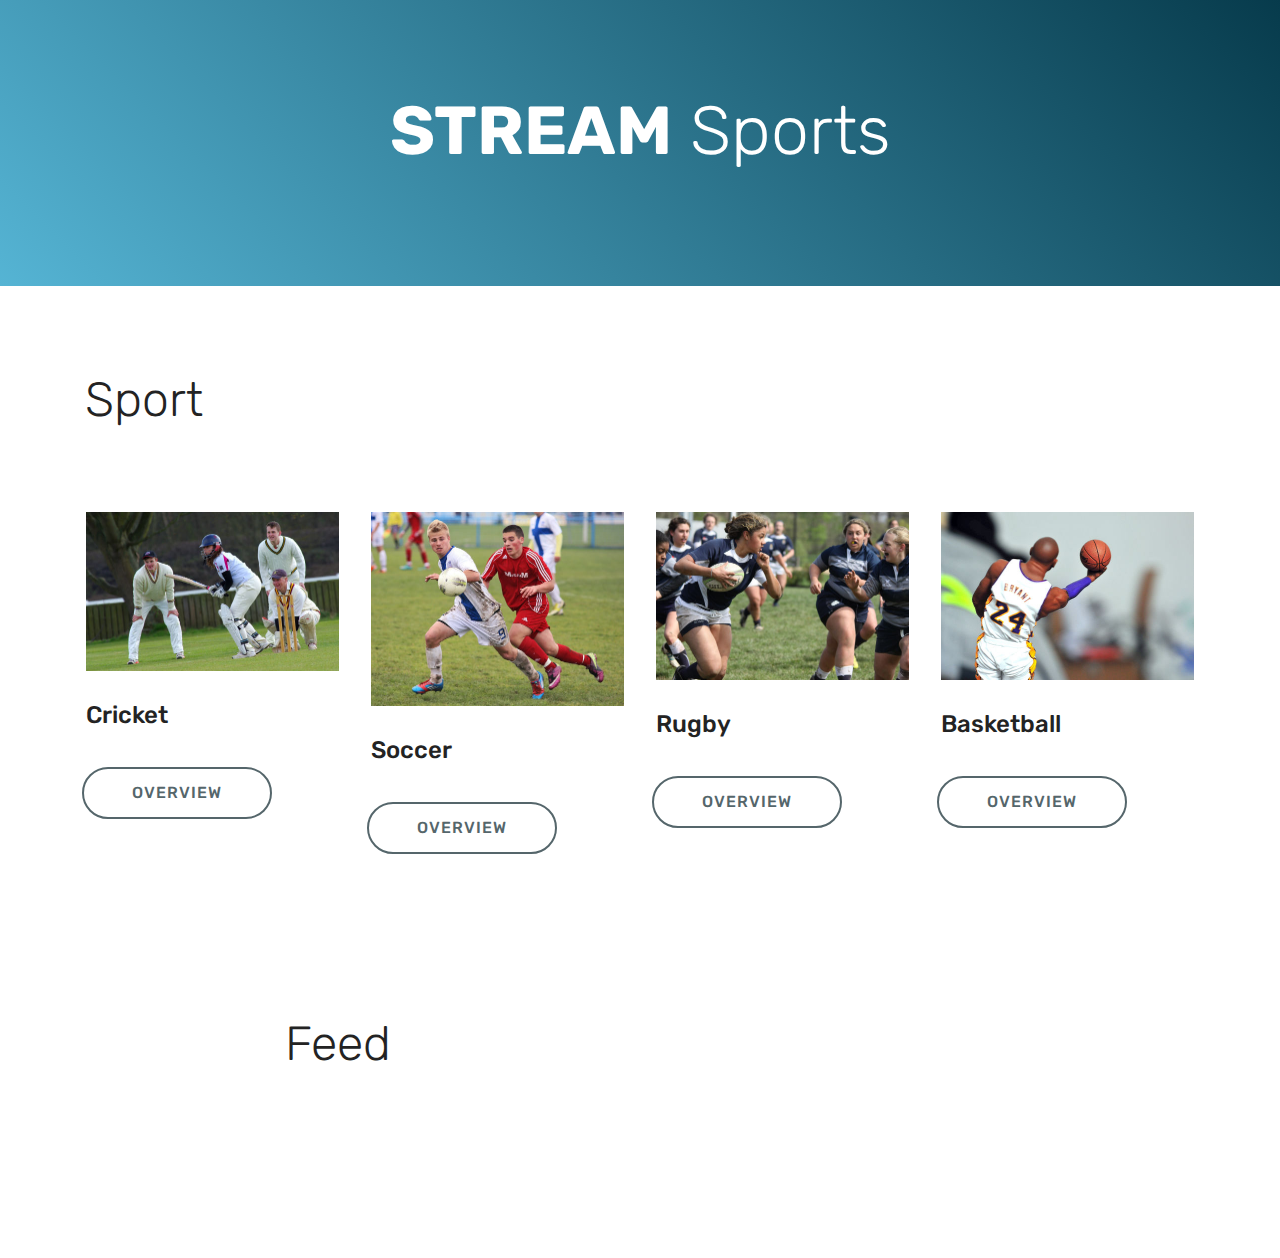
<file: index.html>
<!DOCTYPE html>
<html  >
<head>
  <meta charset="UTF-8">
  <meta http-equiv="X-UA-Compatible" content="IE=edge">
  <meta name="generator" content="Mobirise v4.10.4, mobirise.com">
  <meta name="viewport" content="width=device-width, initial-scale=1, minimum-scale=1">
  <link rel="shortcut icon" href="assets/images/logo4.png" type="image/x-icon">
  <meta name="description" content="">
  
  <title>Home of Sports</title>
  <link rel="stylesheet" href="assets/web/assets/mobirise-icons/mobirise-icons.css">
  <link rel="stylesheet" href="assets/tether/tether.min.css">
  <link rel="stylesheet" href="assets/bootstrap/css/bootstrap.min.css">
  <link rel="stylesheet" href="assets/bootstrap/css/bootstrap-grid.min.css">
  <link rel="stylesheet" href="assets/bootstrap/css/bootstrap-reboot.min.css">
  <link rel="stylesheet" href="assets/theme/css/style.css">
  <link rel="stylesheet" href="assets/mobirise/css/mbr-additional.css" type="text/css">
  
  
  
</head>
<body>
  <section class="header5 cid-rvy8c4vuF9" id="header5-0">

    

    
    <div class="container">
        <div class="row justify-content-center">
            <div class="mbr-white col-md-10">
                <h1 class="mbr-section-title align-center pb-3 mbr-fonts-style display-1"><strong>
                    STREAM</strong> Sports</h1>
                
                
            </div>
        </div>
    </div>

    
</section>

<section class="engine"><a href="https://mobirise.info/c"></a></section><section class="services1 cid-rvy8utDqqA" id="services1-2">
    <!---->
    
    <!---->
    <!--Overlay-->
    
    <!--Container-->
    <div class="container">
        <div class="row justify-content-center">
            <!--Titles-->
            <div class="title pb-5 col-12">
                <h2 class="align-left pb-3 mbr-fonts-style display-2">Sport</h2>
                
            </div>
            <!--Card-1-->
            <div class="card col-12 col-md-6 p-3 col-lg-3">
                <div class="card-wrapper">
                    <div class="card-img">
                        <img src="assets/images/mbr-506x319.jpg" alt="Mobirise" title="">
                    </div>
                    <div class="card-box">
                        <h4 class="card-title mbr-fonts-style display-5">
                            Cricket</h4>
                        
                        <!--Btn-->
                        <div class="mbr-section-btn align-left"><a href="https://streamcompany.github.io/sports/cricket.html?sport=cricket" class="btn btn-warning-outline display-4">OVERVIEW</a></div>
                    </div>
                </div>
            </div>
            <!--Card-2-->
            <div class="card col-12 col-md-6 p-3 col-lg-3">
                <div class="card-wrapper">
                    <div class="card-img">
                        <img src="assets/images/mbr-506x389.jpg" alt="Mobirise" title="">
                    </div>
                    <div class="card-box">
                        <h4 class="card-title mbr-fonts-style display-5">Soccer<br></h4>
                        
                        <!--Btn-->
                        <div class="mbr-section-btn align-left"><a href="https://streamcompany.github.io/sports/soccer.html?sport=soccer" class="btn btn-warning-outline display-4">OVERVIEW</a></div>
                    </div>
                </div>
            </div>
            <!--Card-3-->
            <div class="card col-12 col-md-6 p-3 col-lg-3">
                <div class="card-wrapper">
                    <div class="card-img">
                        <img src="assets/images/mbr-506x337.jpg" alt="Mobirise" title="">
                    </div>
                    <div class="card-box">
                        <h4 class="card-title mbr-fonts-style display-5">
                            Rugby</h4>
                        
                        <!--Btn-->
                        <div class="mbr-section-btn align-left"><a href="https://streamcompany.github.io/sports/rugby.html?sport=rugby" class="btn btn-warning-outline display-4">OVERVIEW</a></div>
                    </div>
                </div>
            </div>
            <!--Card-4-->
            <div class="card col-12 col-md-6 p-3 col-lg-3 last-child">
                <div class="card-wrapper">
                    <div class="card-img">
                        <img src="assets/images/mbr-506x336.jpg" alt="Mobirise" title="">
                    </div>
                    <div class="card-box">
                        <h4 class="card-title mbr-fonts-style display-5">Basketball</h4>
                        
                        <!--Btn-->
                        <div class="mbr-section-btn align-left"><a href="https://streamcompany.github.io/sports/basketball.html?sport=basketball" class="btn btn-warning-outline display-4">OVERVIEW</a></div>
                    </div>
                </div>
            </div>
        </div>
    </div>
</section>

<section class="mbr-section content4 cid-rvyeJQWAVs" id="content4-10">

    

    <div class="container">
        <div class="media-container-row">
            <div class="title col-12 col-md-8">
                <h2 class="align-center pb-3 mbr-fonts-style display-2">Feed</h2>
                
                
            </div>
        </div>
    </div>
</section>

<section class="mbr-section article content1 cid-rvyeR4o2IA" id="content1-11">
    
     

    <div class="container">
        <div class="media-container-row">
            <div class="mbr-text col-12 mbr-fonts-style display-7 col-md-8"><p><strong><script async src="https://cse.google.com/cse.js?cx=012222161208944868770:rjhk2xampgk"></script>
<div class="gcse-searchresults-only"></div></strong></p></div>
        </div>
    </div>
</section>


  <script src="assets/web/assets/jquery/jquery.min.js"></script>
  <script src="assets/popper/popper.min.js"></script>
  <script src="assets/tether/tether.min.js"></script>
  <script src="assets/bootstrap/js/bootstrap.min.js"></script>
  <script src="assets/smoothscroll/smooth-scroll.js"></script>
  <script src="assets/theme/js/script.js"></script>
  
  
</body>
</html>
</file>
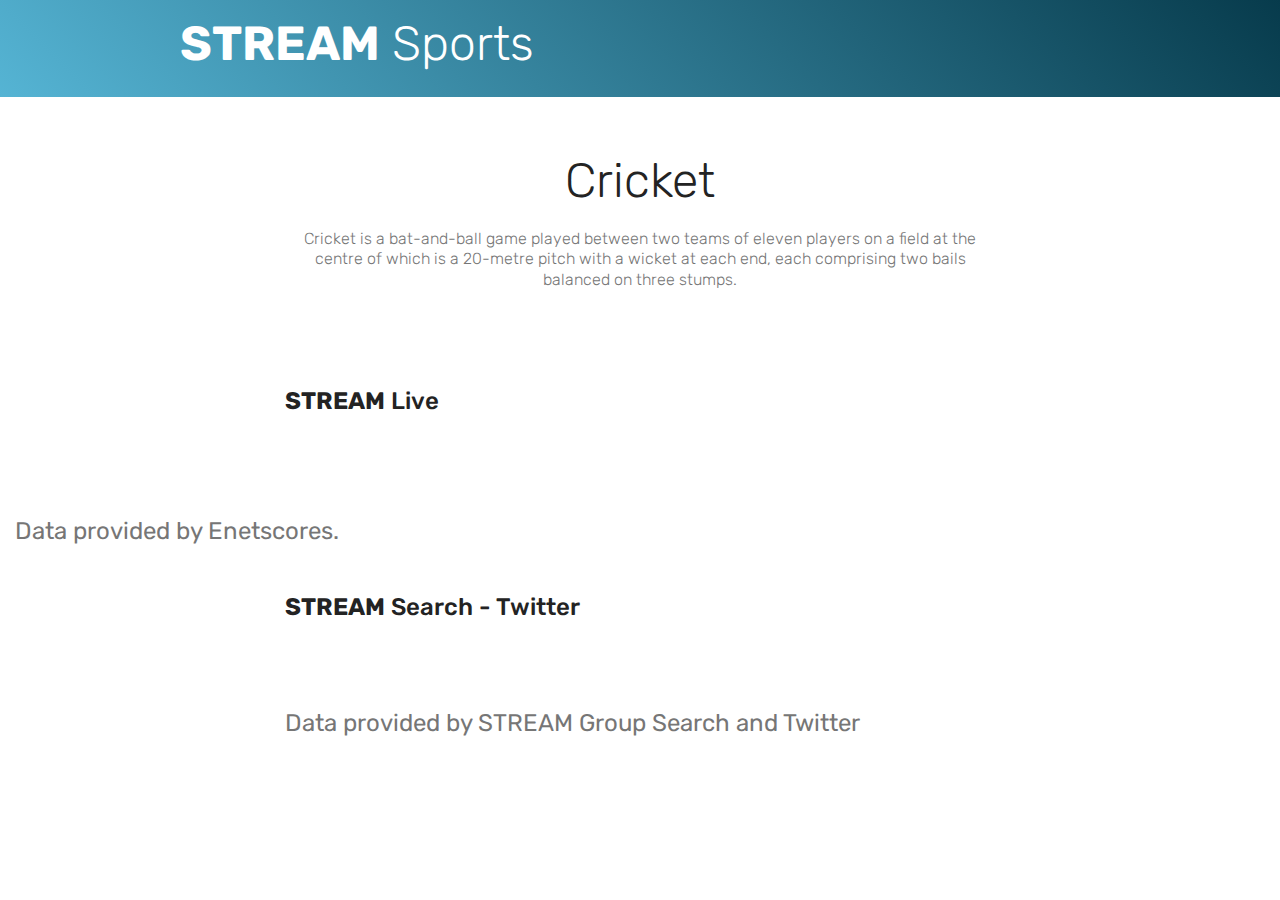
<file: cricket.html>
<!DOCTYPE html>
<html  >
<head>
  <meta charset="UTF-8">
  <meta http-equiv="X-UA-Compatible" content="IE=edge">
  <meta name="generator" content="Mobirise v4.10.4, mobirise.com">
  <meta name="viewport" content="width=device-width, initial-scale=1, minimum-scale=1">
  <link rel="shortcut icon" href="assets/images/logo4.png" type="image/x-icon">
  <meta name="description" content="Get the latest information for Cricket, including live scores, latest trends and teams. Only on STREAM Sports.">
  
  <title>Cricket Home - STREAM Sports</title>
  <link rel="stylesheet" href="assets/web/assets/mobirise-icons/mobirise-icons.css">
  <link rel="stylesheet" href="assets/tether/tether.min.css">
  <link rel="stylesheet" href="assets/bootstrap/css/bootstrap.min.css">
  <link rel="stylesheet" href="assets/bootstrap/css/bootstrap-grid.min.css">
  <link rel="stylesheet" href="assets/bootstrap/css/bootstrap-reboot.min.css">
  <link rel="stylesheet" href="assets/theme/css/style.css">
  <link rel="stylesheet" href="assets/mobirise/css/mbr-additional.css" type="text/css">
  
  
  
</head>
<body>
  <section class="header5 cid-rvya4i3rJu" id="header5-3">

    

    
    <div class="container">
        <div class="row justify-content-center">
            <div class="mbr-white col-md-10">
                <h1 class="mbr-section-title align-center pb-3 mbr-fonts-style display-2"><strong>
                    STREAM</strong> Sports</h1>
                
                
            </div>
        </div>
    </div>

    
</section>

<section class="engine"><a href="https://mobirise.info/j">website templates</a></section><section class="mbr-section content4 cid-rvyazPKRkl" id="content4-5">

    

    <div class="container">
        <div class="media-container-row">
            <div class="title col-12 col-md-8">
                <h2 class="align-center pb-3 mbr-fonts-style display-2">Cricket</h2>
                <h3 class="mbr-section-subtitle align-center mbr-light mbr-fonts-style display-7">Cricket is a bat-and-ball game played between two teams of eleven players on a field at the centre of which is a 20-metre pitch with a wicket at each end, each comprising two bails balanced on three stumps.</h3>
                
            </div>
        </div>
    </div>
</section>

<section class="mbr-section content4 cid-rvyaOc8xbb" id="content4-6">

    

    <div class="container">
        <div class="media-container-row">
            <div class="title col-12 col-md-8">
                <h2 class="align-center pb-3 mbr-fonts-style display-5"><strong>STREAM</strong> Live</h2>
                
                
            </div>
        </div>
    </div>
</section>

<section class="mbr-section article content1 cid-rvybdfCXtO" id="content1-7">
<script type="text/javascript" src="https://widget.enetscores.com/FW547A29AC9E220D52"></script>
</section>

<section class="mbr-section article content1 cid-rvybnkmlaW" id="content1-8">
            <div class="mbr-text col-12 mbr-fonts-style display-5 col-md-8">Data provided by Enetscores.</div>
</section>

<section class="mbr-section content4 cid-rvycE6ZI0c" id="content4-9">

    

    <div class="container">
        <div class="media-container-row">
            <div class="title col-12 col-md-8">
                <h2 class="align-center pb-3 mbr-fonts-style display-5"><strong>STREAM</strong>&nbsp;Search - Twitter</h2>
                
                
            </div>
        </div>
    </div>
</section>

<section class="mbr-section article content1 cid-rvycJu1Mfq" id="content1-a">
    
     

    <div class="container">
        <div class="media-container-row">
            <div class="mbr-text col-12 mbr-fonts-style display-7 col-md-8"><p><strong><script async src="https://cse.google.com/cse.js?cx=012222161208944868770:rjhk2xampgk"></script>
<div class="gcse-searchresults-only"></div></strong></p></div>
        </div>
    </div>
</section>

<section class="mbr-section article content1 cid-rvyddkmZ0M" id="content1-i">
    
     

    <div class="container">
        <div class="media-container-row">
            <div class="mbr-text col-12 mbr-fonts-style display-5 col-md-8">Data provided by STREAM Group Search and Twitter</div>
        </div>
    </div>
</section>


  <script src="assets/web/assets/jquery/jquery.min.js"></script>
  <script src="assets/popper/popper.min.js"></script>
  <script src="assets/tether/tether.min.js"></script>
  <script src="assets/bootstrap/js/bootstrap.min.js"></script>
  <script src="assets/smoothscroll/smooth-scroll.js"></script>
  <script src="assets/theme/js/script.js"></script>
  
  
</body>
</html>
</file>
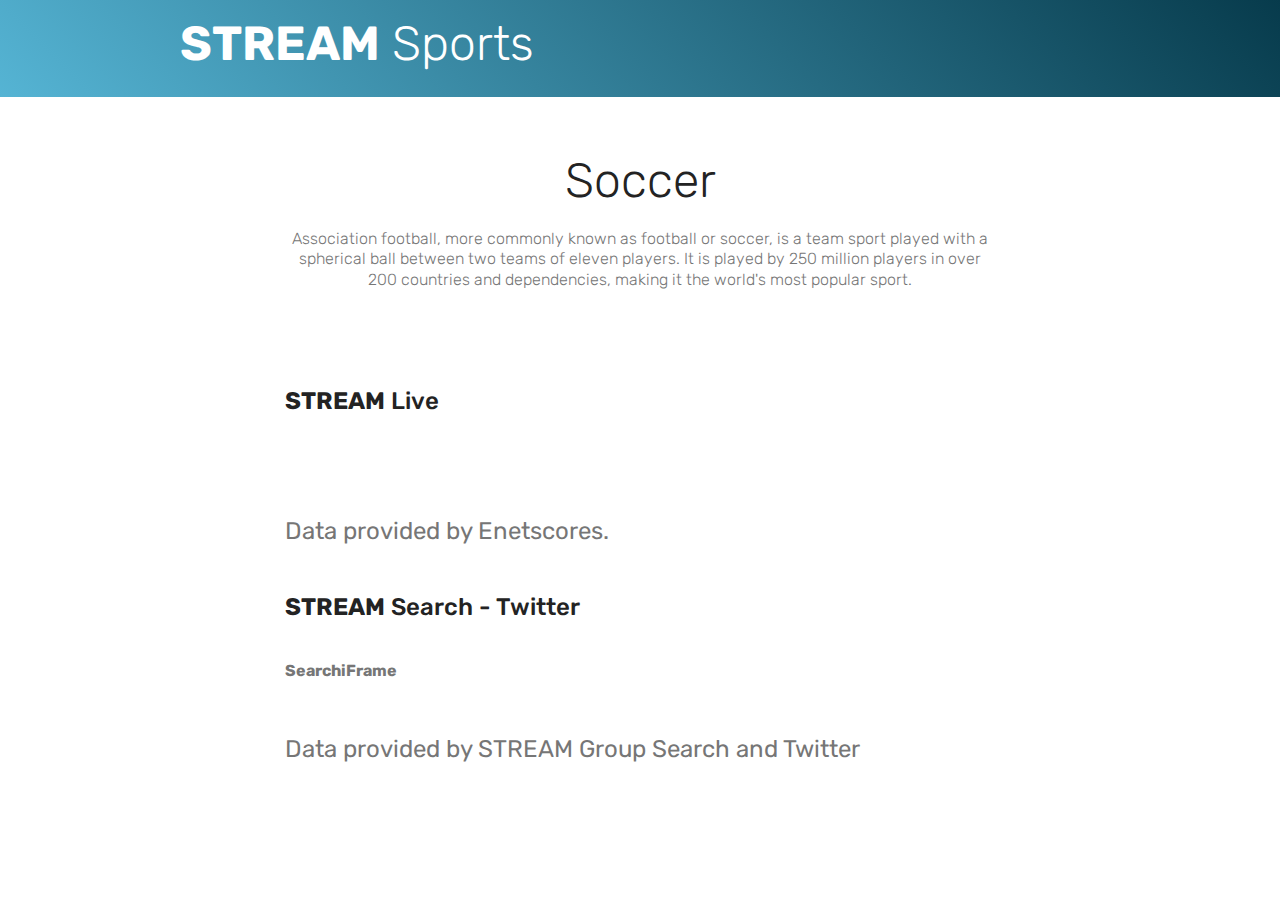
<file: soccer.html>
<!DOCTYPE html>
<html  >
<head>
  <meta charset="UTF-8">
  <meta http-equiv="X-UA-Compatible" content="IE=edge">
  <meta name="generator" content="Mobirise v4.10.4, mobirise.com">
  <meta name="viewport" content="width=device-width, initial-scale=1, minimum-scale=1">
  <link rel="shortcut icon" href="assets/images/logo4.png" type="image/x-icon">
  <meta name="description" content="Get the latest information for Soccer, including live scores, latest trends and teams. Only on STREAM Sports.">
  
  <title>Soccer Home - STREAM Sports</title>
  <link rel="stylesheet" href="assets/web/assets/mobirise-icons/mobirise-icons.css">
  <link rel="stylesheet" href="assets/tether/tether.min.css">
  <link rel="stylesheet" href="assets/bootstrap/css/bootstrap.min.css">
  <link rel="stylesheet" href="assets/bootstrap/css/bootstrap-grid.min.css">
  <link rel="stylesheet" href="assets/bootstrap/css/bootstrap-reboot.min.css">
  <link rel="stylesheet" href="assets/theme/css/style.css">
  <link rel="stylesheet" href="assets/mobirise/css/mbr-additional.css" type="text/css">
  
  
  
</head>
<body>
  <section class="header5 cid-rvycRm1LmR" id="header5-b">

    

    
    <div class="container">
        <div class="row justify-content-center">
            <div class="mbr-white col-md-10">
                <h1 class="mbr-section-title align-center pb-3 mbr-fonts-style display-2"><strong>
                    STREAM</strong> Sports</h1>
                
                
            </div>
        </div>
    </div>

    
</section>

<section class="engine"><a href="https://mobirise.info/s"></a></section><section class="mbr-section content4 cid-rvycRnT91z" id="content4-c">

    

    <div class="container">
        <div class="media-container-row">
            <div class="title col-12 col-md-8">
                <h2 class="align-center pb-3 mbr-fonts-style display-2">Soccer</h2>
                <h3 class="mbr-section-subtitle align-center mbr-light mbr-fonts-style display-7">Association football, more commonly known as football or soccer, is a team sport played with a spherical ball between two teams of eleven players. It is played by 250 million players in over 200 countries and dependencies, making it the world's most popular sport.</h3>
                
            </div>
        </div>
    </div>
</section>

<section class="mbr-section content4 cid-rvycRpkSzs" id="content4-d">

    

    <div class="container">
        <div class="media-container-row">
            <div class="title col-12 col-md-8">
                <h2 class="align-center pb-3 mbr-fonts-style display-5"><strong>STREAM</strong> Live</h2>
                
                
            </div>
        </div>
    </div>
</section>

<section class="mbr-section article content1 cid-rvycRquKFQ" id="content1-e">
    
     

    <div class="container">
        <div class="media-container-row">
            <div class="mbr-text col-12 mbr-fonts-style display-7 col-md-8"><strong><script type="text/javascript" src="https://widget.enetscores.com/FW189984AC7C6EAE2C"></script>
</strong></div>
        </div>
    </div>
</section>

<section class="mbr-section article content1 cid-rvycRru9Er" id="content1-f">
    
     

    <div class="container">
        <div class="media-container-row">
            <div class="mbr-text col-12 mbr-fonts-style display-5 col-md-8">Data provided by Enetscores.</div>
        </div>
    </div>
</section>

<section class="mbr-section content4 cid-rvycRsxcI5" id="content4-g">

    

    <div class="container">
        <div class="media-container-row">
            <div class="title col-12 col-md-8">
                <h2 class="align-center pb-3 mbr-fonts-style display-5"><strong>STREAM</strong>&nbsp;Search - Twitter</h2>
                
                
            </div>
        </div>
    </div>
</section>

<section class="mbr-section article content1 cid-rvycRtSG0U" id="content1-h">
    
     

    <div class="container">
        <div class="media-container-row">
            <div class="mbr-text col-12 mbr-fonts-style display-7 col-md-8"><p><strong>SearchiFrame</strong></p></div>
        </div>
    </div>
</section>

<section class="mbr-section article content1 cid-rvydoF4fh6" id="content1-j">
    
     

    <div class="container">
        <div class="media-container-row">
            <div class="mbr-text col-12 mbr-fonts-style display-5 col-md-8"><p>Data provided by STREAM Group Search and Twitter</p></div>
        </div>
    </div>
</section>


  <script src="assets/web/assets/jquery/jquery.min.js"></script>
  <script src="assets/popper/popper.min.js"></script>
  <script src="assets/tether/tether.min.js"></script>
  <script src="assets/bootstrap/js/bootstrap.min.js"></script>
  <script src="assets/smoothscroll/smooth-scroll.js"></script>
  <script src="assets/theme/js/script.js"></script>
  
  
</body>
</html>
</file>
<file: assets/web/assets/mobirise-icons/mobirise-icons.css>
@font-face {
  font-family: 'MobiriseIcons';
  src:  url('mobirise-icons.eot?spat4u');
  src:  url('mobirise-icons.eot?spat4u#iefix') format('embedded-opentype'),
    url('mobirise-icons.ttf?spat4u') format('truetype'),
    url('mobirise-icons.woff?spat4u') format('woff'),
    url('mobirise-icons.svg?spat4u#MobiriseIcons') format('svg');
  font-weight: normal;
  font-style: normal;
}

[class^="mbri-"], [class*=" mbri-"] {
  /* use !important to prevent issues with browser extensions that change fonts */
  font-family: MobiriseIcons !important;
  speak: none;
  font-style: normal;
  font-weight: normal;
  font-variant: normal;
  text-transform: none;
  line-height: 1;

  /* Better Font Rendering =========== */
  -webkit-font-smoothing: antialiased;
  -moz-osx-font-smoothing: grayscale;
}

.mbri-add-submenu:before {
  content: "\e900";
}
.mbri-alert:before {
  content: "\e901";
}
.mbri-align-center:before {
  content: "\e902";
}
.mbri-align-justify:before {
  content: "\e903";
}
.mbri-align-left:before {
  content: "\e904";
}
.mbri-align-right:before {
  content: "\e905";
}
.mbri-android:before {
  content: "\e906";
}
.mbri-apple:before {
  content: "\e907";
}
.mbri-arrow-down:before {
  content: "\e908";
}
.mbri-arrow-next:before {
  content: "\e909";
}
.mbri-arrow-prev:before {
  content: "\e90a";
}
.mbri-arrow-up:before {
  content: "\e90b";
}
.mbri-bold:before {
  content: "\e90c";
}
.mbri-bookmark:before {
  content: "\e90d";
}
.mbri-bootstrap:before {
  content: "\e90e";
}
.mbri-briefcase:before {
  content: "\e90f";
}
.mbri-browse:before {
  content: "\e910";
}
.mbri-bulleted-list:before {
  content: "\e911";
}
.mbri-calendar:before {
  content: "\e912";
}
.mbri-camera:before {
  content: "\e913";
}
.mbri-cart-add:before {
  content: "\e914";
}
.mbri-cart-full:before {
  content: "\e915";
}
.mbri-cash:before {
  content: "\e916";
}
.mbri-change-style:before {
  content: "\e917";
}
.mbri-chat:before {
  content: "\e918";
}
.mbri-clock:before {
  content: "\e919";
}
.mbri-close:before {
  content: "\e91a";
}
.mbri-cloud:before {
  content: "\e91b";
}
.mbri-code:before {
  content: "\e91c";
}
.mbri-contact-form:before {
  content: "\e91d";
}
.mbri-credit-card:before {
  content: "\e91e";
}
.mbri-cursor-click:before {
  content: "\e91f";
}
.mbri-cust-feedback:before {
  content: "\e920";
}
.mbri-database:before {
  content: "\e921";
}
.mbri-delivery:before {
  content: "\e922";
}
.mbri-desktop:before {
  content: "\e923";
}
.mbri-devices:before {
  content: "\e924";
}
.mbri-down:before {
  content: "\e925";
}
.mbri-download:before {
  content: "\e989";
}
.mbri-drag-n-drop:before {
  content: "\e927";
}
.mbri-drag-n-drop2:before {
  content: "\e928";
}
.mbri-edit:before {
  content: "\e929";
}
.mbri-edit2:before {
  content: "\e92a";
}
.mbri-error:before {
  content: "\e92b";
}
.mbri-extension:before {
  content: "\e92c";
}
.mbri-features:before {
  content: "\e92d";
}
.mbri-file:before {
  content: "\e92e";
}
.mbri-flag:before {
  content: "\e92f";
}
.mbri-folder:before {
  content: "\e930";
}
.mbri-gift:before {
  content: "\e931";
}
.mbri-github:before {
  content: "\e932";
}
.mbri-globe:before {
  content: "\e933";
}
.mbri-globe-2:before {
  content: "\e934";
}
.mbri-growing-chart:before {
  content: "\e935";
}
.mbri-hearth:before {
  content: "\e936";
}
.mbri-help:before {
  content: "\e937";
}
.mbri-home:before {
  content: "\e938";
}
.mbri-hot-cup:before {
  content: "\e939";
}
.mbri-idea:before {
  content: "\e93a";
}
.mbri-image-gallery:before {
  content: "\e93b";
}
.mbri-image-slider:before {
  content: "\e93c";
}
.mbri-info:before {
  content: "\e93d";
}
.mbri-italic:before {
  content: "\e93e";
}
.mbri-key:before {
  content: "\e93f";
}
.mbri-laptop:before {
  content: "\e940";
}
.mbri-layers:before {
  content: "\e941";
}
.mbri-left-right:before {
  content: "\e942";
}
.mbri-left:before {
  content: "\e943";
}
.mbri-letter:before {
  content: "\e944";
}
.mbri-like:before {
  content: "\e945";
}
.mbri-link:before {
  content: "\e946";
}
.mbri-lock:before {
  content: "\e947";
}
.mbri-login:before {
  content: "\e948";
}
.mbri-logout:before {
  content: "\e949";
}
.mbri-magic-stick:before {
  content: "\e94a";
}
.mbri-map-pin:before {
  content: "\e94b";
}
.mbri-menu:before {
  content: "\e94c";
}
.mbri-mobile:before {
  content: "\e94d";
}
.mbri-mobile2:before {
  content: "\e94e";
}
.mbri-mobirise:before {
  content: "\e94f";
}
.mbri-more-horizontal:before {
  content: "\e950";
}
.mbri-more-vertical:before {
  content: "\e951";
}
.mbri-music:before {
  content: "\e952";
}
.mbri-new-file:before {
  content: "\e953";
}
.mbri-numbered-list:before {
  content: "\e954";
}
.mbri-opened-folder:before {
  content: "\e955";
}
.mbri-pages:before {
  content: "\e956";
}
.mbri-paper-plane:before {
  content: "\e957";
}
.mbri-paperclip:before {
  content: "\e958";
}
.mbri-photo:before {
  content: "\e959";
}
.mbri-photos:before {
  content: "\e95a";
}
.mbri-pin:before {
  content: "\e95b";
}
.mbri-play:before {
  content: "\e95c";
}
.mbri-plus:before {
  content: "\e95d";
}
.mbri-preview:before {
  content: "\e95e";
}
.mbri-print:before {
  content: "\e95f";
}
.mbri-protect:before {
  content: "\e960";
}
.mbri-question:before {
  content: "\e961";
}
.mbri-quote-left:before {
  content: "\e962";
}
.mbri-quote-right:before {
  content: "\e963";
}
.mbri-refresh:before {
  content: "\e964";
}
.mbri-responsive:before {
  content: "\e965";
}
.mbri-right:before {
  content: "\e966";
}
.mbri-rocket:before {
  content: "\e967";
}
.mbri-sad-face:before {
  content: "\e968";
}
.mbri-sale:before {
  content: "\e969";
}
.mbri-save:before {
  content: "\e96a";
}
.mbri-search:before {
  content: "\e96b";
}
.mbri-setting:before {
  content: "\e96c";
}
.mbri-setting2:before {
  content: "\e96d";
}
.mbri-setting3:before {
  content: "\e96e";
}
.mbri-share:before {
  content: "\e96f";
}
.mbri-shopping-bag:before {
  content: "\e970";
}
.mbri-shopping-basket:before {
  content: "\e971";
}
.mbri-shopping-cart:before {
  content: "\e972";
}
.mbri-sites:before {
  content: "\e973";
}
.mbri-smile-face:before {
  content: "\e974";
}
.mbri-speed:before {
  content: "\e975";
}
.mbri-star:before {
  content: "\e976";
}
.mbri-success:before {
  content: "\e977";
}
.mbri-sun:before {
  content: "\e978";
}
.mbri-sun2:before {
  content: "\e979";
}
.mbri-tablet:before {
  content: "\e97a";
}
.mbri-tablet-vertical:before {
  content: "\e97b";
}
.mbri-target:before {
  content: "\e97c";
}
.mbri-timer:before {
  content: "\e97d";
}
.mbri-to-ftp:before {
  content: "\e97e";
}
.mbri-to-local-drive:before {
  content: "\e97f";
}
.mbri-touch-swipe:before {
  content: "\e980";
}
.mbri-touch:before {
  content: "\e981";
}
.mbri-trash:before {
  content: "\e982";
}
.mbri-underline:before {
  content: "\e983";
}
.mbri-unlink:before {
  content: "\e984";
}
.mbri-unlock:before {
  content: "\e985";
}
.mbri-up-down:before {
  content: "\e986";
}
.mbri-up:before {
  content: "\e987";
}
.mbri-update:before {
  content: "\e988";
}
.mbri-upload:before {
 content: "\e926"; 
}
.mbri-user:before {
  content: "\e98a";
}
.mbri-user2:before {
  content: "\e98b";
}
.mbri-users:before {
  content: "\e98c";
}
.mbri-video:before {
  content: "\e98d";
}
.mbri-video-play:before {
  content: "\e98e";
}
.mbri-watch:before {
  content: "\e98f";
}
.mbri-website-theme:before {
  content: "\e990";
}
.mbri-wifi:before {
  content: "\e991";
}
.mbri-windows:before {
  content: "\e992";
}
.mbri-zoom-out:before {
  content: "\e993";
}
.mbri-redo:before {
  content: "\e994";
}
.mbri-undo:before {
  content: "\e995";
}
</file>
<file: assets/theme/css/style.css>
/*!
 * Mobirise v4 theme (https://mobirise.com/)
 * Copyright 2017 Mobirise
 */
section {
  background-color: #eeeeee; }

section,
.container,
.container-fluid {
  position: relative;
  word-wrap: break-word; }

a.mbr-iconfont:hover {
  text-decoration: none; }

.article .lead p, .article .lead ul, .article .lead ol, .article .lead pre, .article .lead blockquote {
  margin-bottom: 0; }

a {
  font-style: normal;
  font-weight: 400;
  cursor: pointer; }
  a, a:hover {
    text-decoration: none; }

figure {
  margin-bottom: 0; }

body {
  color: #232323; }

h1, h2, h3, h4, h5, h6,
.h1, .h2, .h3, .h4, .h5, .h6,
.display-1, .display-2, .display-3, .display-4 {
  line-height: 1;
  word-break: break-word;
  word-wrap: break-word; }

b, strong {
  font-weight: bold; }

blockquote {
  padding: 10px 0 10px 20px;
  position: relative;
  border-left: 2px solid;
  border-color: #ff3366; }

input:-webkit-autofill, input:-webkit-autofill:hover, input:-webkit-autofill:focus, input:-webkit-autofill:active {
  transition-delay: 9999s;
  transition-property: background-color, color; }

textarea[type="hidden"] {
  display: none; }

body {
  position: relative; }

section {
  background-position: 50% 50%;
  background-repeat: no-repeat;
  background-size: cover; }
  section .mbr-background-video,
  section .mbr-background-video-preview {
    position: absolute;
    bottom: 0;
    left: 0;
    right: 0;
    top: 0; }

.hidden {
  visibility: hidden; }

.mbr-z-index20 {
  z-index: 20; }

/*! Base colors */
.mbr-white {
  color: #ffffff; }

.mbr-black {
  color: #000000; }

.mbr-bg-white {
  background-color: #ffffff; }

.mbr-bg-black {
  background-color: #000000; }

/*! Text-aligns */
.align-left {
  text-align: left; }

.align-center {
  text-align: center; }

.align-right {
  text-align: right; }

@media (max-width: 767px) {
  .align-left, .align-center, .align-right, .mbr-section-btn, .mbr-section-title {
    text-align: center; } }
/*! Font-weight  */
.mbr-light {
  font-weight: 300; }

.mbr-regular {
  font-weight: 400; }

.mbr-semibold {
  font-weight: 500; }

.mbr-bold {
  font-weight: 700; }

/*! Media  */
.media-size-item {
  -webkit-flex: 1 1 auto;
  -moz-flex: 1 1 auto;
  -ms-flex: 1 1 auto;
  -o-flex: 1 1 auto;
  flex: 1 1 auto; }

.media-content {
  -webkit-flex-basis: 100%;
  flex-basis: 100%; }

.media-container-row {
  display: -ms-flexbox;
  display: -webkit-flex;
  display: flex;
  -webkit-flex-direction: row;
  -ms-flex-direction: row;
  flex-direction: row;
  -webkit-flex-wrap: wrap;
  -ms-flex-wrap: wrap;
  flex-wrap: wrap;
  -webkit-justify-content: center;
  -ms-flex-pack: center;
  justify-content: center;
  -webkit-align-content: center;
  -ms-flex-line-pack: center;
  align-content: center;
  -webkit-align-items: start;
  -ms-flex-align: start;
  align-items: start; }
  .media-container-row .media-size-item {
    width: 400px; }

.media-container-column {
  display: -ms-flexbox;
  display: -webkit-flex;
  display: flex;
  -webkit-flex-direction: column;
  -ms-flex-direction: column;
  flex-direction: column;
  -webkit-flex-wrap: wrap;
  -ms-flex-wrap: wrap;
  flex-wrap: wrap;
  -webkit-justify-content: center;
  -ms-flex-pack: center;
  justify-content: center;
  -webkit-align-content: center;
  -ms-flex-line-pack: center;
  align-content: center;
  -webkit-align-items: stretch;
  -ms-flex-align: stretch;
  align-items: stretch; }
  .media-container-column > * {
    width: 100%; }

@media (min-width: 992px) {
  .media-container-row {
    -webkit-flex-wrap: nowrap;
    -ms-flex-wrap: nowrap;
    flex-wrap: nowrap; } }
figure {
  overflow: hidden; }

figure[mbr-media-size] {
  transition: width 0.1s; }

.mbr-figure img, .mbr-figure iframe {
  display: block;
  width: 100%; }

.card {
  background-color: transparent;
  border: none; }

.card-box {
  width: 100%; }

.card-img {
  text-align: center;
  flex-shrink: 0;
  -webkit-flex-shrink: 0; }

.media {
  max-width: 100%;
  margin: 0 auto; }

.mbr-figure {
  -ms-flex-item-align: center;
  -ms-grid-row-align: center;
  -webkit-align-self: center;
  align-self: center; }

.media-container > div {
  max-width: 100%; }

.mbr-figure img, .card-img img {
  width: 100%; }

@media (max-width: 991px) {
  .media-size-item {
    width: auto !important; }

  .media {
    width: auto; }

  .mbr-figure {
    width: 100% !important; } }
/*! Buttons */
.mbr-section-btn {
  margin-left: -.25rem;
  margin-right: -.25rem;
  font-size: 0; }

nav .mbr-section-btn {
  margin-left: 0rem;
  margin-right: 0rem; }

/*! Btn icon margin */
.btn .mbr-iconfont, .btn.btn-sm .mbr-iconfont {
  cursor: pointer;
  margin-right: 0.5rem; }

.btn.btn-md .mbr-iconfont, .btn.btn-md .mbr-iconfont {
  margin-right: 0.8rem; }

.mbr-regular {
  font-weight: 400; }

.mbr-semibold {
  font-weight: 500; }

.mbr-bold {
  font-weight: 700; }

[type="submit"] {
  -webkit-appearance: none; }

/*! Full-screen */
.mbr-fullscreen .mbr-overlay {
  min-height: 100vh; }

.mbr-fullscreen {
  display: flex;
  display: -webkit-flex;
  display: -moz-flex;
  display: -ms-flex;
  display: -o-flex;
  align-items: center;
  -webkit-align-items: center;
  min-height: 100vh;
  padding-top: 3rem;
  padding-bottom: 3rem; }

/*! Map */
.map {
  height: 25rem;
  position: relative; }
  .map iframe {
    width: 100%;
    height: 100%; }

/* Form */
.form-asterisk {
  font-family: initial;
  position: absolute;
  top: -2px;
  font-weight: normal; }

/*! Scroll to top arrow */
.mbr-arrow-up {
  bottom: 25px;
  right: 90px;
  position: fixed;
  text-align: right;
  z-index: 5000;
  color: #ffffff;
  font-size: 32px;
  transform: rotate(180deg);
  -webkit-transform: rotate(180deg); }

.mbr-arrow-up a {
  background: rgba(0, 0, 0, 0.2);
  border-radius: 3px;
  color: #fff;
  display: inline-block;
  height: 60px;
  width: 60px;
  outline-style: none !important;
  position: relative;
  text-decoration: none;
  transition: all .3s ease-in-out;
  cursor: pointer;
  text-align: center; }
  .mbr-arrow-up a:hover {
    background-color: rgba(0, 0, 0, 0.4); }
  .mbr-arrow-up a i {
    line-height: 60px; }

.mbr-arrow-up-icon {
  display: block;
  color: #fff; }

.mbr-arrow-up-icon::before {
  content: "\203a";
  display: inline-block;
  font-family: serif;
  font-size: 32px;
  line-height: 1;
  font-style: normal;
  position: relative;
  top: 6px;
  left: -4px;
  -webkit-transform: rotate(-90deg);
  transform: rotate(-90deg); }

/*! Arrow Down */
.mbr-arrow {
  position: absolute;
  bottom: 45px;
  left: 50%;
  width: 60px;
  height: 60px;
  cursor: pointer;
  background-color: rgba(80, 80, 80, 0.5);
  border-radius: 50%;
  -webkit-transform: translateX(-50%);
  transform: translateX(-50%); }
  .mbr-arrow > a {
    display: inline-block;
    text-decoration: none;
    outline-style: none;
    -webkit-animation: arrowdown 1.7s ease-in-out infinite;
    animation: arrowdown 1.7s ease-in-out infinite; }
    .mbr-arrow > a > i {
      position: absolute;
      top: -2px;
      left: 15px;
      font-size: 2rem; }

@keyframes arrowdown {
  0% {
    transform: translateY(0px);
    -webkit-transform: translateY(0px); }
  50% {
    transform: translateY(-5px);
    -webkit-transform: translateY(-5px); }
  100% {
    transform: translateY(0px);
    -webkit-transform: translateY(0px); } }
@-webkit-keyframes arrowdown {
  0% {
    transform: translateY(0px);
    -webkit-transform: translateY(0px); }
  50% {
    transform: translateY(-5px);
    -webkit-transform: translateY(-5px); }
  100% {
    transform: translateY(0px);
    -webkit-transform: translateY(0px); } }
@media (max-width: 500px) {
  .mbr-arrow-up {
    left: 50%;
    right: auto;
    transform: translateX(-50%) rotate(180deg);
    -webkit-transform: translateX(-50%) rotate(180deg); } }
/*Gradients animation*/
@keyframes gradient-animation {
  from {
    background-position: 0% 100%;
    animation-timing-function: ease-in-out; }
  to {
    background-position: 100% 0%;
    animation-timing-function: ease-in-out; } }
@-webkit-keyframes gradient-animation {
  from {
    background-position: 0% 100%;
    animation-timing-function: ease-in-out; }
  to {
    background-position: 100% 0%;
    animation-timing-function: ease-in-out; } }
.bg-gradient {
  background-size: 200% 200%;
  animation: gradient-animation 5s infinite alternate;
  -webkit-animation: gradient-animation 5s infinite alternate; }

.menu .navbar-brand {
  display: -webkit-flex; }
  .menu .navbar-brand span {
    display: flex;
    display: -webkit-flex; }
  .menu .navbar-brand .navbar-caption-wrap {
    display: -webkit-flex; }
  .menu .navbar-brand .navbar-logo img {
    display: -webkit-flex; }
@media (min-width: 768px) and (max-width: 991px) {
  .menu .navbar-toggleable-sm .navbar-nav {
    display: -webkit-box;
    display: -webkit-flex;
    display: -ms-flexbox; } }
@media (max-width: 991px) {
  .menu .navbar-collapse {
    max-height: 93.5vh; }
    .menu .navbar-collapse.show {
      overflow: auto; } }
@media (min-width: 992px) {
  .menu .navbar-nav.nav-dropdown {
    display: -webkit-flex; }
  .menu .navbar-toggleable-sm .navbar-collapse {
    display: -webkit-flex !important; } }
@media (max-width: 767px) {
  .menu .navbar-collapse {
    max-height: 80vh; } }

.navbar {
  display: -webkit-flex;
  -webkit-flex-wrap: wrap;
  -webkit-align-items: center;
  -webkit-justify-content: space-between; }

.navbar-collapse {
  -webkit-flex-basis: 100%;
  -webkit-flex-grow: 1;
  -webkit-align-items: center; }

.nav-dropdown .link {
  padding: .667em 1.667em !important;
  margin: 0 !important; }

.nav {
  display: -webkit-flex;
  -webkit-flex-wrap: wrap; }

.row {
  display: -webkit-flex;
  -webkit-flex-wrap: wrap; }

.justify-content-center {
  -webkit-justify-content: center; }

.form-inline {
  display: -webkit-flex;
  -webkit-flex-flow: row wrap;
  -webkit-align-items: center; }

.card-wrapper {
  -webkit-flex: 1; }

.carousel-control {
  z-index: 10;
  display: -webkit-flex;
  -webkit-align-items: center;
  -webkit-justify-content: center; }

.carousel-controls {
  display: -webkit-flex; }

.media {
  display: -webkit-flex; }

.form-group:focus {
  outline: none; }

.jq-selectbox__select {
  padding: 1.07em .5em;
  position: absolute;
  top: 0;
  left: 0;
  width: 100%; }

.jq-selectbox__dropdown {
  position: absolute;
  top: 100% !important;
  left: 0 !important;
  width: 100% !important; }

.jq-selectbox__trigger-arrow {
  transform: translateY(-50%); }

.jq-selectbox li {
  padding: 1.07em .5em; }

div[data-for^="input-range"] input {
  padding-left: 0;
  padding-right: 0; }

.modal-dialog, .modal-content {
  height: 100%; }

.modal-dialog .carousel-inner {
  height: 100%;
  height: -webkit-fill-available;
  height: fill-available; }

.carousel-item {
  text-align: center; }

.carousel-item img {
  margin: auto; }
.engine {
	position: absolute;
	text-indent: -2400px;
	text-align: center;
	padding: 0;
	top: 0;
	left: -2400px;
}
</file>
<file: assets/mobirise/css/mbr-additional.css>
@import url(https://fonts.googleapis.com/css?family=Rubik:300,300i,400,400i,500,500i,700,700i,900,900i);





body {
  font-style: normal;
  line-height: 1.5;
}
.mbr-section-title {
  font-style: normal;
  line-height: 1.2;
}
.mbr-section-subtitle {
  line-height: 1.3;
}
.mbr-text {
  font-style: normal;
  line-height: 1.6;
}
.display-1 {
  font-family: 'Rubik', sans-serif;
  font-size: 4.25rem;
}
.display-1 > .mbr-iconfont {
  font-size: 6.8rem;
}
.display-2 {
  font-family: 'Rubik', sans-serif;
  font-size: 3rem;
}
.display-2 > .mbr-iconfont {
  font-size: 4.8rem;
}
.display-4 {
  font-family: 'Rubik', sans-serif;
  font-size: 1rem;
}
.display-4 > .mbr-iconfont {
  font-size: 1.6rem;
}
.display-5 {
  font-family: 'Rubik', sans-serif;
  font-size: 1.5rem;
}
.display-5 > .mbr-iconfont {
  font-size: 2.4rem;
}
.display-7 {
  font-family: 'Rubik', sans-serif;
  font-size: 1rem;
}
.display-7 > .mbr-iconfont {
  font-size: 1.6rem;
}
/* ---- Fluid typography for mobile devices ---- */
/* 1.4 - font scale ratio ( bootstrap == 1.42857 ) */
/* 100vw - current viewport width */
/* (48 - 20)  48 == 48rem == 768px, 20 == 20rem == 320px(minimal supported viewport) */
/* 0.65 - min scale variable, may vary */
@media (max-width: 768px) {
  .display-1 {
    font-size: 3.4rem;
    font-size: calc( 2.1374999999999997rem + (4.25 - 2.1374999999999997) * ((100vw - 20rem) / (48 - 20)));
    line-height: calc( 1.4 * (2.1374999999999997rem + (4.25 - 2.1374999999999997) * ((100vw - 20rem) / (48 - 20))));
  }
  .display-2 {
    font-size: 2.4rem;
    font-size: calc( 1.7rem + (3 - 1.7) * ((100vw - 20rem) / (48 - 20)));
    line-height: calc( 1.4 * (1.7rem + (3 - 1.7) * ((100vw - 20rem) / (48 - 20))));
  }
  .display-4 {
    font-size: 0.8rem;
    font-size: calc( 1rem + (1 - 1) * ((100vw - 20rem) / (48 - 20)));
    line-height: calc( 1.4 * (1rem + (1 - 1) * ((100vw - 20rem) / (48 - 20))));
  }
  .display-5 {
    font-size: 1.2rem;
    font-size: calc( 1.175rem + (1.5 - 1.175) * ((100vw - 20rem) / (48 - 20)));
    line-height: calc( 1.4 * (1.175rem + (1.5 - 1.175) * ((100vw - 20rem) / (48 - 20))));
  }
}
/* Buttons */
.btn {
  font-weight: 500;
  border-width: 2px;
  font-style: normal;
  letter-spacing: 1px;
  margin: .4rem .8rem;
  white-space: normal;
  -webkit-transition: all 0.3s ease-in-out;
  -moz-transition: all 0.3s ease-in-out;
  transition: all 0.3s ease-in-out;
  display: inline-flex;
  align-items: center;
  justify-content: center;
  word-break: break-word;
  -webkit-align-items: center;
  -webkit-justify-content: center;
  display: -webkit-inline-flex;
  padding: 1rem 3rem;
  border-radius: 3px;
}
.btn-sm {
  font-weight: 500;
  letter-spacing: 1px;
  -webkit-transition: all 0.3s ease-in-out;
  -moz-transition: all 0.3s ease-in-out;
  transition: all 0.3s ease-in-out;
  padding: 0.6rem 1.5rem;
  border-radius: 3px;
}
.btn-md {
  font-weight: 500;
  letter-spacing: 1px;
  margin: .4rem .8rem !important;
  -webkit-transition: all 0.3s ease-in-out;
  -moz-transition: all 0.3s ease-in-out;
  transition: all 0.3s ease-in-out;
  padding: 1rem 3rem;
  border-radius: 3px;
}
.btn-lg {
  font-weight: 500;
  letter-spacing: 1px;
  margin: .4rem .8rem !important;
  -webkit-transition: all 0.3s ease-in-out;
  -moz-transition: all 0.3s ease-in-out;
  transition: all 0.3s ease-in-out;
  padding: 1.2rem 3.2rem;
  border-radius: 3px;
}
.bg-primary {
  background-color: #149dcc !important;
}
.bg-success {
  background-color: #f7ed4a !important;
}
.bg-info {
  background-color: #82786e !important;
}
.bg-warning {
  background-color: #879a9f !important;
}
.bg-danger {
  background-color: #b1a374 !important;
}
.btn-primary,
.btn-primary:active {
  background-color: #149dcc !important;
  border-color: #149dcc !important;
  color: #ffffff !important;
}
.btn-primary:hover,
.btn-primary:focus,
.btn-primary.focus,
.btn-primary.active {
  color: #ffffff !important;
  background-color: #0d6786 !important;
  border-color: #0d6786 !important;
}
.btn-primary.disabled,
.btn-primary:disabled {
  color: #ffffff !important;
  background-color: #0d6786 !important;
  border-color: #0d6786 !important;
}
.btn-secondary,
.btn-secondary:active {
  background-color: #ff3366 !important;
  border-color: #ff3366 !important;
  color: #ffffff !important;
}
.btn-secondary:hover,
.btn-secondary:focus,
.btn-secondary.focus,
.btn-secondary.active {
  color: #ffffff !important;
  background-color: #e50039 !important;
  border-color: #e50039 !important;
}
.btn-secondary.disabled,
.btn-secondary:disabled {
  color: #ffffff !important;
  background-color: #e50039 !important;
  border-color: #e50039 !important;
}
.btn-info,
.btn-info:active {
  background-color: #82786e !important;
  border-color: #82786e !important;
  color: #ffffff !important;
}
.btn-info:hover,
.btn-info:focus,
.btn-info.focus,
.btn-info.active {
  color: #ffffff !important;
  background-color: #59524b !important;
  border-color: #59524b !important;
}
.btn-info.disabled,
.btn-info:disabled {
  color: #ffffff !important;
  background-color: #59524b !important;
  border-color: #59524b !important;
}
.btn-success,
.btn-success:active {
  background-color: #f7ed4a !important;
  border-color: #f7ed4a !important;
  color: #3f3c03 !important;
}
.btn-success:hover,
.btn-success:focus,
.btn-success.focus,
.btn-success.active {
  color: #3f3c03 !important;
  background-color: #eadd0a !important;
  border-color: #eadd0a !important;
}
.btn-success.disabled,
.btn-success:disabled {
  color: #3f3c03 !important;
  background-color: #eadd0a !important;
  border-color: #eadd0a !important;
}
.btn-warning,
.btn-warning:active {
  background-color: #879a9f !important;
  border-color: #879a9f !important;
  color: #ffffff !important;
}
.btn-warning:hover,
.btn-warning:focus,
.btn-warning.focus,
.btn-warning.active {
  color: #ffffff !important;
  background-color: #617479 !important;
  border-color: #617479 !important;
}
.btn-warning.disabled,
.btn-warning:disabled {
  color: #ffffff !important;
  background-color: #617479 !important;
  border-color: #617479 !important;
}
.btn-danger,
.btn-danger:active {
  background-color: #b1a374 !important;
  border-color: #b1a374 !important;
  color: #ffffff !important;
}
.btn-danger:hover,
.btn-danger:focus,
.btn-danger.focus,
.btn-danger.active {
  color: #ffffff !important;
  background-color: #8b7d4e !important;
  border-color: #8b7d4e !important;
}
.btn-danger.disabled,
.btn-danger:disabled {
  color: #ffffff !important;
  background-color: #8b7d4e !important;
  border-color: #8b7d4e !important;
}
.btn-white {
  color: #333333 !important;
}
.btn-white,
.btn-white:active {
  background-color: #ffffff !important;
  border-color: #ffffff !important;
  color: #808080 !important;
}
.btn-white:hover,
.btn-white:focus,
.btn-white.focus,
.btn-white.active {
  color: #808080 !important;
  background-color: #d9d9d9 !important;
  border-color: #d9d9d9 !important;
}
.btn-white.disabled,
.btn-white:disabled {
  color: #808080 !important;
  background-color: #d9d9d9 !important;
  border-color: #d9d9d9 !important;
}
.btn-black,
.btn-black:active {
  background-color: #333333 !important;
  border-color: #333333 !important;
  color: #ffffff !important;
}
.btn-black:hover,
.btn-black:focus,
.btn-black.focus,
.btn-black.active {
  color: #ffffff !important;
  background-color: #0d0d0d !important;
  border-color: #0d0d0d !important;
}
.btn-black.disabled,
.btn-black:disabled {
  color: #ffffff !important;
  background-color: #0d0d0d !important;
  border-color: #0d0d0d !important;
}
.btn-primary-outline,
.btn-primary-outline:active {
  background: none;
  border-color: #0b566f;
  color: #0b566f;
}
.btn-primary-outline:hover,
.btn-primary-outline:focus,
.btn-primary-outline.focus,
.btn-primary-outline.active {
  color: #ffffff;
  background-color: #149dcc;
  border-color: #149dcc;
}
.btn-primary-outline.disabled,
.btn-primary-outline:disabled {
  color: #ffffff !important;
  background-color: #149dcc !important;
  border-color: #149dcc !important;
}
.btn-secondary-outline,
.btn-secondary-outline:active {
  background: none;
  border-color: #cc0033;
  color: #cc0033;
}
.btn-secondary-outline:hover,
.btn-secondary-outline:focus,
.btn-secondary-outline.focus,
.btn-secondary-outline.active {
  color: #ffffff;
  background-color: #ff3366;
  border-color: #ff3366;
}
.btn-secondary-outline.disabled,
.btn-secondary-outline:disabled {
  color: #ffffff !important;
  background-color: #ff3366 !important;
  border-color: #ff3366 !important;
}
.btn-info-outline,
.btn-info-outline:active {
  background: none;
  border-color: #4b453f;
  color: #4b453f;
}
.btn-info-outline:hover,
.btn-info-outline:focus,
.btn-info-outline.focus,
.btn-info-outline.active {
  color: #ffffff;
  background-color: #82786e;
  border-color: #82786e;
}
.btn-info-outline.disabled,
.btn-info-outline:disabled {
  color: #ffffff !important;
  background-color: #82786e !important;
  border-color: #82786e !important;
}
.btn-success-outline,
.btn-success-outline:active {
  background: none;
  border-color: #d2c609;
  color: #d2c609;
}
.btn-success-outline:hover,
.btn-success-outline:focus,
.btn-success-outline.focus,
.btn-success-outline.active {
  color: #3f3c03;
  background-color: #f7ed4a;
  border-color: #f7ed4a;
}
.btn-success-outline.disabled,
.btn-success-outline:disabled {
  color: #3f3c03 !important;
  background-color: #f7ed4a !important;
  border-color: #f7ed4a !important;
}
.btn-warning-outline,
.btn-warning-outline:active {
  background: none;
  border-color: #55666b;
  color: #55666b;
}
.btn-warning-outline:hover,
.btn-warning-outline:focus,
.btn-warning-outline.focus,
.btn-warning-outline.active {
  color: #ffffff;
  background-color: #879a9f;
  border-color: #879a9f;
}
.btn-warning-outline.disabled,
.btn-warning-outline:disabled {
  color: #ffffff !important;
  background-color: #879a9f !important;
  border-color: #879a9f !important;
}
.btn-danger-outline,
.btn-danger-outline:active {
  background: none;
  border-color: #7a6e45;
  color: #7a6e45;
}
.btn-danger-outline:hover,
.btn-danger-outline:focus,
.btn-danger-outline.focus,
.btn-danger-outline.active {
  color: #ffffff;
  background-color: #b1a374;
  border-color: #b1a374;
}
.btn-danger-outline.disabled,
.btn-danger-outline:disabled {
  color: #ffffff !important;
  background-color: #b1a374 !important;
  border-color: #b1a374 !important;
}
.btn-black-outline,
.btn-black-outline:active {
  background: none;
  border-color: #000000;
  color: #000000;
}
.btn-black-outline:hover,
.btn-black-outline:focus,
.btn-black-outline.focus,
.btn-black-outline.active {
  color: #ffffff;
  background-color: #333333;
  border-color: #333333;
}
.btn-black-outline.disabled,
.btn-black-outline:disabled {
  color: #ffffff !important;
  background-color: #333333 !important;
  border-color: #333333 !important;
}
.btn-white-outline,
.btn-white-outline:active,
.btn-white-outline.active {
  background: none;
  border-color: #ffffff;
  color: #ffffff;
}
.btn-white-outline:hover,
.btn-white-outline:focus,
.btn-white-outline.focus {
  color: #333333;
  background-color: #ffffff;
  border-color: #ffffff;
}
.text-primary {
  color: #149dcc !important;
}
.text-secondary {
  color: #ff3366 !important;
}
.text-success {
  color: #f7ed4a !important;
}
.text-info {
  color: #82786e !important;
}
.text-warning {
  color: #879a9f !important;
}
.text-danger {
  color: #b1a374 !important;
}
.text-white {
  color: #ffffff !important;
}
.text-black {
  color: #000000 !important;
}
a.text-primary:hover,
a.text-primary:focus {
  color: #0b566f !important;
}
a.text-secondary:hover,
a.text-secondary:focus {
  color: #cc0033 !important;
}
a.text-success:hover,
a.text-success:focus {
  color: #d2c609 !important;
}
a.text-info:hover,
a.text-info:focus {
  color: #4b453f !important;
}
a.text-warning:hover,
a.text-warning:focus {
  color: #55666b !important;
}
a.text-danger:hover,
a.text-danger:focus {
  color: #7a6e45 !important;
}
a.text-white:hover,
a.text-white:focus {
  color: #b3b3b3 !important;
}
a.text-black:hover,
a.text-black:focus {
  color: #4d4d4d !important;
}
.alert-success {
  background-color: #70c770;
}
.alert-info {
  background-color: #82786e;
}
.alert-warning {
  background-color: #879a9f;
}
.alert-danger {
  background-color: #b1a374;
}
.mbr-section-btn a.btn:not(.btn-form) {
  border-radius: 100px;
}
.mbr-section-btn a.btn:not(.btn-form):hover,
.mbr-section-btn a.btn:not(.btn-form):focus {
  box-shadow: none !important;
}
.mbr-section-btn a.btn:not(.btn-form):hover,
.mbr-section-btn a.btn:not(.btn-form):focus {
  box-shadow: 0 10px 40px 0 rgba(0, 0, 0, 0.2) !important;
  -webkit-box-shadow: 0 10px 40px 0 rgba(0, 0, 0, 0.2) !important;
}
.mbr-gallery-filter li a {
  border-radius: 100px !important;
}
.mbr-gallery-filter li.active .btn {
  background-color: #149dcc;
  border-color: #149dcc;
  color: #ffffff;
}
.mbr-gallery-filter li.active .btn:focus {
  box-shadow: none;
}
.nav-tabs .nav-link {
  border-radius: 100px !important;
}
.btn-form {
  border-radius: 0;
}
.btn-form:hover {
  cursor: pointer;
}
a,
a:hover {
  color: #149dcc;
}
.mbr-plan-header.bg-primary .mbr-plan-subtitle,
.mbr-plan-header.bg-primary .mbr-plan-price-desc {
  color: #b4e6f8;
}
.mbr-plan-header.bg-success .mbr-plan-subtitle,
.mbr-plan-header.bg-success .mbr-plan-price-desc {
  color: #ffffff;
}
.mbr-plan-header.bg-info .mbr-plan-subtitle,
.mbr-plan-header.bg-info .mbr-plan-price-desc {
  color: #beb8b2;
}
.mbr-plan-header.bg-warning .mbr-plan-subtitle,
.mbr-plan-header.bg-warning .mbr-plan-price-desc {
  color: #ced6d8;
}
.mbr-plan-header.bg-danger .mbr-plan-subtitle,
.mbr-plan-header.bg-danger .mbr-plan-price-desc {
  color: #dfd9c6;
}
/* Scroll to top button*/
.scrollToTop_wraper {
  display: none;
}
#scrollToTop a i:before {
  content: '';
  position: absolute;
  height: 40%;
  top: 25%;
  background: #fff;
  width: 2px;
  left: calc(50% - 1px);
}
#scrollToTop a i:after {
  content: '';
  position: absolute;
  display: block;
  border-top: 2px solid #fff;
  border-right: 2px solid #fff;
  width: 40%;
  height: 40%;
  left: 30%;
  bottom: 30%;
  transform: rotate(135deg);
  -webkit-transform: rotate(135deg);
}
/* Others*/
.note-check a[data-value=Rubik] {
  font-style: normal;
}
.mbr-arrow a {
  color: #ffffff;
}
@media (max-width: 767px) {
  .mbr-arrow {
    display: none;
  }
}
.form-control-label {
  position: relative;
  cursor: pointer;
  margin-bottom: .357em;
  padding: 0;
}
.alert {
  color: #ffffff;
  border-radius: 0;
  border: 0;
  font-size: .875rem;
  line-height: 1.5;
  margin-bottom: 1.875rem;
  padding: 1.25rem;
  position: relative;
}
.alert.alert-form::after {
  background-color: inherit;
  bottom: -7px;
  content: "";
  display: block;
  height: 14px;
  left: 50%;
  margin-left: -7px;
  position: absolute;
  transform: rotate(45deg);
  width: 14px;
  -webkit-transform: rotate(45deg);
}
.form-control {
  background-color: #f5f5f5;
  box-shadow: none;
  color: #565656;
  font-family: 'Rubik', sans-serif;
  font-size: 1rem;
  line-height: 1.43;
  min-height: 3.5em;
  padding: 1.07em .5em;
}
.form-control > .mbr-iconfont {
  font-size: 1.6rem;
}
.form-control,
.form-control:focus {
  border: 1px solid #e8e8e8;
}
.form-active .form-control:invalid {
  border-color: red;
}
.mbr-overlay {
  background-color: #000;
  bottom: 0;
  left: 0;
  opacity: .5;
  position: absolute;
  right: 0;
  top: 0;
  z-index: 0;
  pointer-events: none;
}
blockquote {
  font-style: italic;
  padding: 10px 0 10px 20px;
  font-size: 1.09rem;
  position: relative;
  border-color: #149dcc;
  border-width: 3px;
}
ul,
ol,
pre,
blockquote {
  margin-bottom: 2.3125rem;
}
pre {
  background: #f4f4f4;
  padding: 10px 24px;
  white-space: pre-wrap;
}
.inactive {
  -webkit-user-select: none;
  -moz-user-select: none;
  -ms-user-select: none;
  user-select: none;
  pointer-events: none;
  -webkit-user-drag: none;
  user-drag: none;
}
.mbr-section__comments .row {
  justify-content: center;
  -webkit-justify-content: center;
}
/* Forms */
.mbr-form .btn {
  margin: .4rem 0;
}
.mbr-form .input-group-btn a.btn {
  border-radius: 100px !important;
}
.mbr-form .input-group-btn a.btn:hover {
  box-shadow: 0 10px 40px 0 rgba(0, 0, 0, 0.2);
}
.mbr-form .input-group-btn button[type="submit"] {
  border-radius: 100px !important;
  padding: 1rem 3rem;
}
.mbr-form .input-group-btn button[type="submit"]:hover {
  box-shadow: 0 10px 40px 0 rgba(0, 0, 0, 0.2);
}
.form2 .form-control {
  border-top-left-radius: 100px;
  border-bottom-left-radius: 100px;
}
.form2 .input-group-btn a.btn {
  border-top-left-radius: 0 !important;
  border-bottom-left-radius: 0 !important;
}
.form2 .input-group-btn button[type="submit"] {
  border-top-left-radius: 0 !important;
  border-bottom-left-radius: 0 !important;
}
.form3 input[type="email"] {
  border-radius: 100px !important;
}
@media (max-width: 349px) {
  .form2 input[type="email"] {
    border-radius: 100px !important;
  }
  .form2 .input-group-btn a.btn {
    border-radius: 100px !important;
  }
  .form2 .input-group-btn button[type="submit"] {
    border-radius: 100px !important;
  }
}
@media (max-width: 767px) {
  .btn {
    font-size: .75rem !important;
  }
  .btn .mbr-iconfont {
    font-size: 1rem !important;
  }
}
/* Social block */
.btn-social {
  font-size: 20px;
  border-radius: 50%;
  padding: 0;
  width: 44px;
  height: 44px;
  line-height: 44px;
  text-align: center;
  position: relative;
  border: 2px solid #c0a375;
  border-color: #149dcc;
  color: #232323;
  cursor: pointer;
}
.btn-social i {
  top: 0;
  line-height: 44px;
  width: 44px;
}
.btn-social:hover {
  color: #fff;
  background: #149dcc;
}
.btn-social + .btn {
  margin-left: .1rem;
}
/* Footer */
.mbr-footer-content li::before,
.mbr-footer .mbr-contacts li::before {
  background: #149dcc;
}
.mbr-footer-content li a:hover,
.mbr-footer .mbr-contacts li a:hover {
  color: #149dcc;
}
.footer3 input[type="email"],
.footer4 input[type="email"] {
  border-radius: 100px !important;
}
.footer3 .input-group-btn a.btn,
.footer4 .input-group-btn a.btn {
  border-radius: 100px !important;
}
.footer3 .input-group-btn button[type="submit"],
.footer4 .input-group-btn button[type="submit"] {
  border-radius: 100px !important;
}
/* Headers*/
.header13 .form-inline input[type="email"],
.header14 .form-inline input[type="email"] {
  border-radius: 100px;
}
.header13 .form-inline input[type="text"],
.header14 .form-inline input[type="text"] {
  border-radius: 100px;
}
.header13 .form-inline input[type="tel"],
.header14 .form-inline input[type="tel"] {
  border-radius: 100px;
}
.header13 .form-inline a.btn,
.header14 .form-inline a.btn {
  border-radius: 100px;
}
.header13 .form-inline button,
.header14 .form-inline button {
  border-radius: 100px !important;
}
.offset-1 {
  margin-left: 8.33333%;
}
.offset-2 {
  margin-left: 16.66667%;
}
.offset-3 {
  margin-left: 25%;
}
.offset-4 {
  margin-left: 33.33333%;
}
.offset-5 {
  margin-left: 41.66667%;
}
.offset-6 {
  margin-left: 50%;
}
.offset-7 {
  margin-left: 58.33333%;
}
.offset-8 {
  margin-left: 66.66667%;
}
.offset-9 {
  margin-left: 75%;
}
.offset-10 {
  margin-left: 83.33333%;
}
.offset-11 {
  margin-left: 91.66667%;
}
@media (min-width: 576px) {
  .offset-sm-0 {
    margin-left: 0%;
  }
  .offset-sm-1 {
    margin-left: 8.33333%;
  }
  .offset-sm-2 {
    margin-left: 16.66667%;
  }
  .offset-sm-3 {
    margin-left: 25%;
  }
  .offset-sm-4 {
    margin-left: 33.33333%;
  }
  .offset-sm-5 {
    margin-left: 41.66667%;
  }
  .offset-sm-6 {
    margin-left: 50%;
  }
  .offset-sm-7 {
    margin-left: 58.33333%;
  }
  .offset-sm-8 {
    margin-left: 66.66667%;
  }
  .offset-sm-9 {
    margin-left: 75%;
  }
  .offset-sm-10 {
    margin-left: 83.33333%;
  }
  .offset-sm-11 {
    margin-left: 91.66667%;
  }
}
@media (min-width: 768px) {
  .offset-md-0 {
    margin-left: 0%;
  }
  .offset-md-1 {
    margin-left: 8.33333%;
  }
  .offset-md-2 {
    margin-left: 16.66667%;
  }
  .offset-md-3 {
    margin-left: 25%;
  }
  .offset-md-4 {
    margin-left: 33.33333%;
  }
  .offset-md-5 {
    margin-left: 41.66667%;
  }
  .offset-md-6 {
    margin-left: 50%;
  }
  .offset-md-7 {
    margin-left: 58.33333%;
  }
  .offset-md-8 {
    margin-left: 66.66667%;
  }
  .offset-md-9 {
    margin-left: 75%;
  }
  .offset-md-10 {
    margin-left: 83.33333%;
  }
  .offset-md-11 {
    margin-left: 91.66667%;
  }
}
@media (min-width: 992px) {
  .offset-lg-0 {
    margin-left: 0%;
  }
  .offset-lg-1 {
    margin-left: 8.33333%;
  }
  .offset-lg-2 {
    margin-left: 16.66667%;
  }
  .offset-lg-3 {
    margin-left: 25%;
  }
  .offset-lg-4 {
    margin-left: 33.33333%;
  }
  .offset-lg-5 {
    margin-left: 41.66667%;
  }
  .offset-lg-6 {
    margin-left: 50%;
  }
  .offset-lg-7 {
    margin-left: 58.33333%;
  }
  .offset-lg-8 {
    margin-left: 66.66667%;
  }
  .offset-lg-9 {
    margin-left: 75%;
  }
  .offset-lg-10 {
    margin-left: 83.33333%;
  }
  .offset-lg-11 {
    margin-left: 91.66667%;
  }
}
@media (min-width: 1200px) {
  .offset-xl-0 {
    margin-left: 0%;
  }
  .offset-xl-1 {
    margin-left: 8.33333%;
  }
  .offset-xl-2 {
    margin-left: 16.66667%;
  }
  .offset-xl-3 {
    margin-left: 25%;
  }
  .offset-xl-4 {
    margin-left: 33.33333%;
  }
  .offset-xl-5 {
    margin-left: 41.66667%;
  }
  .offset-xl-6 {
    margin-left: 50%;
  }
  .offset-xl-7 {
    margin-left: 58.33333%;
  }
  .offset-xl-8 {
    margin-left: 66.66667%;
  }
  .offset-xl-9 {
    margin-left: 75%;
  }
  .offset-xl-10 {
    margin-left: 83.33333%;
  }
  .offset-xl-11 {
    margin-left: 91.66667%;
  }
}
.navbar-toggler {
  -webkit-align-self: flex-start;
  -ms-flex-item-align: start;
  align-self: flex-start;
  padding: 0.25rem 0.75rem;
  font-size: 1.25rem;
  line-height: 1;
  background: transparent;
  border: 1px solid transparent;
  -webkit-border-radius: 0.25rem;
  border-radius: 0.25rem;
}
.navbar-toggler:focus,
.navbar-toggler:hover {
  text-decoration: none;
}
.navbar-toggler-icon {
  display: inline-block;
  width: 1.5em;
  height: 1.5em;
  vertical-align: middle;
  content: "";
  background: no-repeat center center;
  -webkit-background-size: 100% 100%;
  -o-background-size: 100% 100%;
  background-size: 100% 100%;
}
.navbar-toggler-left {
  position: absolute;
  left: 1rem;
}
.navbar-toggler-right {
  position: absolute;
  right: 1rem;
}
@media (max-width: 575px) {
  .navbar-toggleable .navbar-nav .dropdown-menu {
    position: static;
    float: none;
  }
  .navbar-toggleable > .container {
    padding-right: 0;
    padding-left: 0;
  }
}
@media (min-width: 576px) {
  .navbar-toggleable {
    -webkit-box-orient: horizontal;
    -webkit-box-direction: normal;
    -webkit-flex-direction: row;
    -ms-flex-direction: row;
    flex-direction: row;
    -webkit-flex-wrap: nowrap;
    -ms-flex-wrap: nowrap;
    flex-wrap: nowrap;
    -webkit-box-align: center;
    -webkit-align-items: center;
    -ms-flex-align: center;
    align-items: center;
  }
  .navbar-toggleable .navbar-nav {
    -webkit-box-orient: horizontal;
    -webkit-box-direction: normal;
    -webkit-flex-direction: row;
    -ms-flex-direction: row;
    flex-direction: row;
  }
  .navbar-toggleable .navbar-nav .nav-link {
    padding-right: .5rem;
    padding-left: .5rem;
  }
  .navbar-toggleable > .container {
    display: -webkit-box;
    display: -webkit-flex;
    display: -ms-flexbox;
    display: flex;
    -webkit-flex-wrap: nowrap;
    -ms-flex-wrap: nowrap;
    flex-wrap: nowrap;
    -webkit-box-align: center;
    -webkit-align-items: center;
    -ms-flex-align: center;
    align-items: center;
  }
  .navbar-toggleable .navbar-collapse {
    display: -webkit-box !important;
    display: -webkit-flex !important;
    display: -ms-flexbox !important;
    display: flex !important;
    width: 100%;
  }
  .navbar-toggleable .navbar-toggler {
    display: none;
  }
}
@media (max-width: 767px) {
  .navbar-toggleable-sm .navbar-nav .dropdown-menu {
    position: static;
    float: none;
  }
  .navbar-toggleable-sm > .container {
    padding-right: 0;
    padding-left: 0;
  }
}
@media (min-width: 768px) {
  .navbar-toggleable-sm {
    -webkit-box-orient: horizontal;
    -webkit-box-direction: normal;
    -webkit-flex-direction: row;
    -ms-flex-direction: row;
    flex-direction: row;
    -webkit-flex-wrap: nowrap;
    -ms-flex-wrap: nowrap;
    flex-wrap: nowrap;
    -webkit-box-align: center;
    -webkit-align-items: center;
    -ms-flex-align: center;
    align-items: center;
  }
  .navbar-toggleable-sm .navbar-nav {
    -webkit-box-orient: horizontal;
    -webkit-box-direction: normal;
    -webkit-flex-direction: row;
    -ms-flex-direction: row;
    flex-direction: row;
  }
  .navbar-toggleable-sm .navbar-nav .nav-link {
    padding-right: .5rem;
    padding-left: .5rem;
  }
  .navbar-toggleable-sm > .container {
    display: -webkit-box;
    display: -webkit-flex;
    display: -ms-flexbox;
    display: flex;
    -webkit-flex-wrap: nowrap;
    -ms-flex-wrap: nowrap;
    flex-wrap: nowrap;
    -webkit-box-align: center;
    -webkit-align-items: center;
    -ms-flex-align: center;
    align-items: center;
  }
  .navbar-toggleable-sm .navbar-collapse {
    display: none;
    width: 100%;
  }
  .navbar-toggleable-sm .navbar-toggler {
    display: none;
  }
}
@media (max-width: 991px) {
  .navbar-toggleable-md .navbar-nav .dropdown-menu {
    position: static;
    float: none;
  }
  .navbar-toggleable-md > .container {
    padding-right: 0;
    padding-left: 0;
  }
}
@media (min-width: 992px) {
  .navbar-toggleable-md {
    -webkit-box-orient: horizontal;
    -webkit-box-direction: normal;
    -webkit-flex-direction: row;
    -ms-flex-direction: row;
    flex-direction: row;
    -webkit-flex-wrap: nowrap;
    -ms-flex-wrap: nowrap;
    flex-wrap: nowrap;
    -webkit-box-align: center;
    -webkit-align-items: center;
    -ms-flex-align: center;
    align-items: center;
  }
  .navbar-toggleable-md .navbar-nav {
    -webkit-box-orient: horizontal;
    -webkit-box-direction: normal;
    -webkit-flex-direction: row;
    -ms-flex-direction: row;
    flex-direction: row;
  }
  .navbar-toggleable-md .navbar-nav .nav-link {
    padding-right: .5rem;
    padding-left: .5rem;
  }
  .navbar-toggleable-md > .container {
    display: -webkit-box;
    display: -webkit-flex;
    display: -ms-flexbox;
    display: flex;
    -webkit-flex-wrap: nowrap;
    -ms-flex-wrap: nowrap;
    flex-wrap: nowrap;
    -webkit-box-align: center;
    -webkit-align-items: center;
    -ms-flex-align: center;
    align-items: center;
  }
  .navbar-toggleable-md .navbar-collapse {
    display: -webkit-box !important;
    display: -webkit-flex !important;
    display: -ms-flexbox !important;
    display: flex !important;
    width: 100%;
  }
  .navbar-toggleable-md .navbar-toggler {
    display: none;
  }
}
@media (max-width: 1199px) {
  .navbar-toggleable-lg .navbar-nav .dropdown-menu {
    position: static;
    float: none;
  }
  .navbar-toggleable-lg > .container {
    padding-right: 0;
    padding-left: 0;
  }
}
@media (min-width: 1200px) {
  .navbar-toggleable-lg {
    -webkit-box-orient: horizontal;
    -webkit-box-direction: normal;
    -webkit-flex-direction: row;
    -ms-flex-direction: row;
    flex-direction: row;
    -webkit-flex-wrap: nowrap;
    -ms-flex-wrap: nowrap;
    flex-wrap: nowrap;
    -webkit-box-align: center;
    -webkit-align-items: center;
    -ms-flex-align: center;
    align-items: center;
  }
  .navbar-toggleable-lg .navbar-nav {
    -webkit-box-orient: horizontal;
    -webkit-box-direction: normal;
    -webkit-flex-direction: row;
    -ms-flex-direction: row;
    flex-direction: row;
  }
  .navbar-toggleable-lg .navbar-nav .nav-link {
    padding-right: .5rem;
    padding-left: .5rem;
  }
  .navbar-toggleable-lg > .container {
    display: -webkit-box;
    display: -webkit-flex;
    display: -ms-flexbox;
    display: flex;
    -webkit-flex-wrap: nowrap;
    -ms-flex-wrap: nowrap;
    flex-wrap: nowrap;
    -webkit-box-align: center;
    -webkit-align-items: center;
    -ms-flex-align: center;
    align-items: center;
  }
  .navbar-toggleable-lg .navbar-collapse {
    display: -webkit-box !important;
    display: -webkit-flex !important;
    display: -ms-flexbox !important;
    display: flex !important;
    width: 100%;
  }
  .navbar-toggleable-lg .navbar-toggler {
    display: none;
  }
}
.navbar-toggleable-xl {
  -webkit-box-orient: horizontal;
  -webkit-box-direction: normal;
  -webkit-flex-direction: row;
  -ms-flex-direction: row;
  flex-direction: row;
  -webkit-flex-wrap: nowrap;
  -ms-flex-wrap: nowrap;
  flex-wrap: nowrap;
  -webkit-box-align: center;
  -webkit-align-items: center;
  -ms-flex-align: center;
  align-items: center;
}
.navbar-toggleable-xl .navbar-nav .dropdown-menu {
  position: static;
  float: none;
}
.navbar-toggleable-xl > .container {
  padding-right: 0;
  padding-left: 0;
}
.navbar-toggleable-xl .navbar-nav {
  -webkit-box-orient: horizontal;
  -webkit-box-direction: normal;
  -webkit-flex-direction: row;
  -ms-flex-direction: row;
  flex-direction: row;
}
.navbar-toggleable-xl .navbar-nav .nav-link {
  padding-right: .5rem;
  padding-left: .5rem;
}
.navbar-toggleable-xl > .container {
  display: -webkit-box;
  display: -webkit-flex;
  display: -ms-flexbox;
  display: flex;
  -webkit-flex-wrap: nowrap;
  -ms-flex-wrap: nowrap;
  flex-wrap: nowrap;
  -webkit-box-align: center;
  -webkit-align-items: center;
  -ms-flex-align: center;
  align-items: center;
}
.navbar-toggleable-xl .navbar-collapse {
  display: -webkit-box !important;
  display: -webkit-flex !important;
  display: -ms-flexbox !important;
  display: flex !important;
  width: 100%;
}
.navbar-toggleable-xl .navbar-toggler {
  display: none;
}
.card-img {
  width: auto;
}
.menu .navbar.collapsed:not(.beta-menu) {
  flex-direction: column;
  -webkit-flex-direction: column;
}
.carousel-item.active,
.carousel-item-next,
.carousel-item-prev {
  display: -webkit-box;
  display: -webkit-flex;
  display: -ms-flexbox;
  display: flex;
}
.note-air-layout .dropup .dropdown-menu,
.note-air-layout .navbar-fixed-bottom .dropdown .dropdown-menu {
  bottom: initial !important;
}
html,
body {
  height: auto;
  min-height: 100vh;
}
.dropup .dropdown-toggle::after {
  display: none;
}
@media screen and (-ms-high-contrast: active), (-ms-high-contrast: none) {
  .card-wrapper {
    flex: auto!important;
  }
}
.jq-selectbox li:hover,
.jq-selectbox li.selected {
  background-color: #149dcc;
  color: #ffffff;
}
.jq-selectbox .jq-selectbox__trigger-arrow,
.jq-number__spin.minus:after,
.jq-number__spin.plus:after {
  transition: 0.4s;
  border-top-color: currentColor;
  border-bottom-color: currentColor;
}
.jq-selectbox:hover .jq-selectbox__trigger-arrow,
.jq-number__spin.minus:hover:after,
.jq-number__spin.plus:hover:after {
  border-top-color: #149dcc;
  border-bottom-color: #149dcc;
}
.xdsoft_datetimepicker .xdsoft_calendar td.xdsoft_default,
.xdsoft_datetimepicker .xdsoft_calendar td.xdsoft_current,
.xdsoft_datetimepicker .xdsoft_timepicker .xdsoft_time_box > div > div.xdsoft_current {
  color: #ffffff !important;
  background-color: #149dcc !important;
  box-shadow: none!important;
}
.xdsoft_datetimepicker .xdsoft_calendar td:hover,
.xdsoft_datetimepicker .xdsoft_timepicker .xdsoft_time_box > div > div:hover {
  color: #ffffff !important;
  background: #ff3366 !important;
  box-shadow: none !important;
}
.cid-rvy8c4vuF9 {
  padding-top: 90px;
  padding-bottom: 90px;
  background: linear-gradient(45deg, #55b4d4, #073b4c);
}
.cid-rvy8utDqqA {
  padding-top: 90px;
  padding-bottom: 90px;
  background-color: #ffffff;
}
.cid-rvy8utDqqA h4 {
  font-weight: 500;
  margin-bottom: 0;
  text-align: left;
  padding-top: 2rem;
}
.cid-rvy8utDqqA p {
  margin-bottom: 0;
  text-align: left;
  padding-top: 1.5rem;
}
.cid-rvy8utDqqA .mbr-section-btn {
  padding-top: 2.5rem;
}
.cid-rvy8utDqqA .mbr-section-btn a {
  margin: 0;
}
.cid-rvy8utDqqA .mbr-text {
  color: #767676;
}
.cid-rvy8utDqqA .card-wrapper {
  height: 100%;
}
@media (max-width: 767px) {
  .cid-rvy8utDqqA .card:not(.last-child) {
    padding-bottom: 2rem;
  }
}
.cid-rvyeJQWAVs {
  padding-top: 60px;
  padding-bottom: 30px;
  background-color: #ffffff;
}
.cid-rvyeJQWAVs .mbr-section-subtitle {
  color: #767676;
}
.cid-rvyeJQWAVs H2 {
  text-align: left;
}
.cid-rvyeR4o2IA {
  padding-top: 60px;
  padding-bottom: 60px;
  background-color: #ffffff;
}
.cid-rvyeR4o2IA .mbr-text,
.cid-rvyeR4o2IA blockquote {
  color: #767676;
}
.cid-rvydK3Dy84 {
  padding-top: 15px;
  padding-bottom: 0px;
  background: linear-gradient(45deg, #55b4d4, #073b4c);
}
.cid-rvydK3Dy84 H1 {
  text-align: left;
}
.cid-rvydK5IzbQ {
  padding-top: 60px;
  padding-bottom: 60px;
  background-color: #ffffff;
}
.cid-rvydK5IzbQ .mbr-section-subtitle {
  color: #767676;
}
.cid-rvydK6WOuO {
  padding-top: 30px;
  padding-bottom: 0px;
  background-color: #ffffff;
}
.cid-rvydK6WOuO .mbr-section-subtitle {
  color: #767676;
}
.cid-rvydK6WOuO H2 {
  text-align: left;
}
.cid-rvydK8eyHb {
  padding-top: 30px;
  padding-bottom: 30px;
  background-color: #ffffff;
}
.cid-rvydK8eyHb .mbr-text,
.cid-rvydK8eyHb blockquote {
  color: #767676;
}
.cid-rvydK9cBdI {
  padding-top: 15px;
  padding-bottom: 15px;
  background-color: #ffffff;
}
.cid-rvydK9cBdI .mbr-text,
.cid-rvydK9cBdI blockquote {
  color: #767676;
}
.cid-rvydKa7Twn {
  padding-top: 30px;
  padding-bottom: 0px;
  background-color: #ffffff;
}
.cid-rvydKa7Twn .mbr-section-subtitle {
  color: #767676;
}
.cid-rvydKa7Twn H2 {
  text-align: left;
}
.cid-rvydKblAwv {
  padding-top: 15px;
  padding-bottom: 15px;
  background-color: #ffffff;
}
.cid-rvydKblAwv .mbr-text,
.cid-rvydKblAwv blockquote {
  color: #767676;
}
.cid-rvydKcvTXm {
  padding-top: 15px;
  padding-bottom: 15px;
  background-color: #ffffff;
}
.cid-rvydKcvTXm .mbr-text,
.cid-rvydKcvTXm blockquote {
  color: #767676;
}
.cid-rvydz4voNP {
  padding-top: 15px;
  padding-bottom: 0px;
  background: linear-gradient(45deg, #55b4d4, #073b4c);
}
.cid-rvydz4voNP H1 {
  text-align: left;
}
.cid-rvydz6ktrC {
  padding-top: 60px;
  padding-bottom: 60px;
  background-color: #ffffff;
}
.cid-rvydz6ktrC .mbr-section-subtitle {
  color: #767676;
}
.cid-rvydz893Ak {
  padding-top: 30px;
  padding-bottom: 0px;
  background-color: #ffffff;
}
.cid-rvydz893Ak .mbr-section-subtitle {
  color: #767676;
}
.cid-rvydz893Ak H2 {
  text-align: left;
}
.cid-rvydz9j1KV {
  padding-top: 30px;
  padding-bottom: 30px;
  background-color: #ffffff;
}
.cid-rvydz9j1KV .mbr-text,
.cid-rvydz9j1KV blockquote {
  color: #767676;
}
.cid-rvydzaoM3K {
  padding-top: 15px;
  padding-bottom: 15px;
  background-color: #ffffff;
}
.cid-rvydzaoM3K .mbr-text,
.cid-rvydzaoM3K blockquote {
  color: #767676;
}
.cid-rvydzbq3Xn {
  padding-top: 30px;
  padding-bottom: 0px;
  background-color: #ffffff;
}
.cid-rvydzbq3Xn .mbr-section-subtitle {
  color: #767676;
}
.cid-rvydzbq3Xn H2 {
  text-align: left;
}
.cid-rvydzcBvoy {
  padding-top: 15px;
  padding-bottom: 15px;
  background-color: #ffffff;
}
.cid-rvydzcBvoy .mbr-text,
.cid-rvydzcBvoy blockquote {
  color: #767676;
}
.cid-rvydzdGdA7 {
  padding-top: 15px;
  padding-bottom: 15px;
  background-color: #ffffff;
}
.cid-rvydzdGdA7 .mbr-text,
.cid-rvydzdGdA7 blockquote {
  color: #767676;
}
.cid-rvycRm1LmR {
  padding-top: 15px;
  padding-bottom: 0px;
  background: linear-gradient(45deg, #55b4d4, #073b4c);
}
.cid-rvycRm1LmR H1 {
  text-align: left;
}
.cid-rvycRnT91z {
  padding-top: 60px;
  padding-bottom: 60px;
  background-color: #ffffff;
}
.cid-rvycRnT91z .mbr-section-subtitle {
  color: #767676;
}
.cid-rvycRpkSzs {
  padding-top: 30px;
  padding-bottom: 0px;
  background-color: #ffffff;
}
.cid-rvycRpkSzs .mbr-section-subtitle {
  color: #767676;
}
.cid-rvycRpkSzs H2 {
  text-align: left;
}
.cid-rvycRquKFQ {
  padding-top: 30px;
  padding-bottom: 30px;
  background-color: #ffffff;
}
.cid-rvycRquKFQ .mbr-text,
.cid-rvycRquKFQ blockquote {
  color: #767676;
}
.cid-rvycRru9Er {
  padding-top: 15px;
  padding-bottom: 15px;
  background-color: #ffffff;
}
.cid-rvycRru9Er .mbr-text,
.cid-rvycRru9Er blockquote {
  color: #767676;
}
.cid-rvycRsxcI5 {
  padding-top: 30px;
  padding-bottom: 0px;
  background-color: #ffffff;
}
.cid-rvycRsxcI5 .mbr-section-subtitle {
  color: #767676;
}
.cid-rvycRsxcI5 H2 {
  text-align: left;
}
.cid-rvycRtSG0U {
  padding-top: 15px;
  padding-bottom: 15px;
  background-color: #ffffff;
}
.cid-rvycRtSG0U .mbr-text,
.cid-rvycRtSG0U blockquote {
  color: #767676;
}
.cid-rvydoF4fh6 {
  padding-top: 15px;
  padding-bottom: 15px;
  background-color: #ffffff;
}
.cid-rvydoF4fh6 .mbr-text,
.cid-rvydoF4fh6 blockquote {
  color: #767676;
}
.cid-rvya4i3rJu {
  padding-top: 15px;
  padding-bottom: 0px;
  background: linear-gradient(45deg, #55b4d4, #073b4c);
}
.cid-rvya4i3rJu H1 {
  text-align: left;
}
.cid-rvyazPKRkl {
  padding-top: 60px;
  padding-bottom: 60px;
  background-color: #ffffff;
}
.cid-rvyazPKRkl .mbr-section-subtitle {
  color: #767676;
}
.cid-rvyaOc8xbb {
  padding-top: 30px;
  padding-bottom: 0px;
  background-color: #ffffff;
}
.cid-rvyaOc8xbb .mbr-section-subtitle {
  color: #767676;
}
.cid-rvyaOc8xbb H2 {
  text-align: left;
}
.cid-rvybdfCXtO {
  padding-top: 30px;
  padding-bottom: 30px;
  background-color: #ffffff;
}
.cid-rvybdfCXtO .mbr-text,
.cid-rvybdfCXtO blockquote {
  color: #767676;
}
.cid-rvybnkmlaW {
  padding-top: 15px;
  padding-bottom: 15px;
  background-color: #ffffff;
}
.cid-rvybnkmlaW .mbr-text,
.cid-rvybnkmlaW blockquote {
  color: #767676;
}
.cid-rvycE6ZI0c {
  padding-top: 30px;
  padding-bottom: 0px;
  background-color: #ffffff;
}
.cid-rvycE6ZI0c .mbr-section-subtitle {
  color: #767676;
}
.cid-rvycE6ZI0c H2 {
  text-align: left;
}
.cid-rvycJu1Mfq {
  padding-top: 15px;
  padding-bottom: 15px;
  background-color: #ffffff;
}
.cid-rvycJu1Mfq .mbr-text,
.cid-rvycJu1Mfq blockquote {
  color: #767676;
}
.cid-rvyddkmZ0M {
  padding-top: 15px;
  padding-bottom: 15px;
  background-color: #ffffff;
}
.cid-rvyddkmZ0M .mbr-text,
.cid-rvyddkmZ0M blockquote {
  color: #767676;
}
</file>
